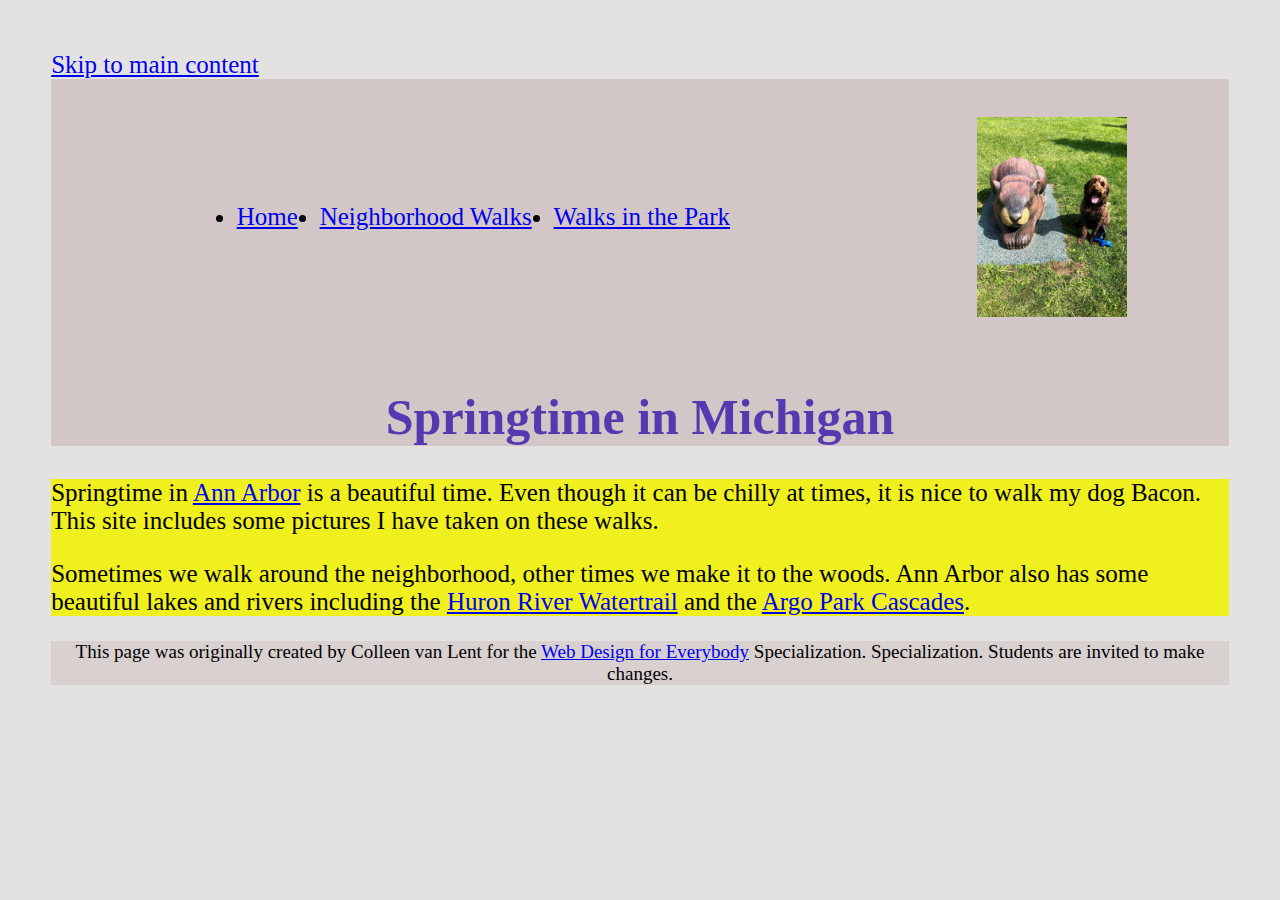
<file: index.html>
<!DOCTYPE html>
<html lang="en">

<head>
  <meta charset="utf-8">
  <meta name="viewport" content="width=device-width">
  <title>Springtime In Michigan</title>
  <!-- You will need to link to the CSS file -->
   <link rel="stylesheet" href="css/style.css">
</head>

<body>
  <div class="skip">
    <a href=#mainContent> Skip to main content</a>
  </div>
  <header>
    
    <div id="navAndHeaderImg">
      <nav>
        <ul>
          <li><a href="index.html">Home</a></li>
          <li><a href="neighborhood.html">Neighborhood Walks</a></li>
          <li><a href="parks.html">Walks in the Park</a></li>
        </ul>
      </nav>
     
      <div id="imgBlockInHeader">
        <img src="images/BaconGallupPark.jpg" width="150" height="auto" alt="Brown Labradoodle sitting next to a statue.">
      </div>
    </div>
     
    <h1>Springtime in Michigan</h1>
    
  </header>
  
  <main id="mainContent">
    <p>Springtime in <a href="https://www.michigan.org/city/ann-arbor">Ann Arbor</a> is a beautiful time. Even though
      it can be chilly at times, it is nice to walk my dog Bacon. This site includes some pictures I have taken on
      these walks. </p>

    <p>Sometimes we walk around the neighborhood, other times we make it to the woods. Ann Arbor also has some
      beautiful lakes and rivers including the <a
        href="https://www.annarbor.org/things-to-do/recreation-outdoors/huron-river/">Huron River Watertrail</a> and
      the <a href="https://www.a2gov.org/departments/Parks-Recreation/parks-places/argo/pages/default.aspx">Argo Park
        Cascades</a>.</p>

  </main>

  <footer>
    <p>This page was originally created by Colleen van Lent for the <a
        href="https://www.coursera.org/specializations/web-design"> Web Design for Everybody</a> Specialization.
      Specialization. Students are invited to make changes.</p>
  </footer>

</body>

</html>
</file>
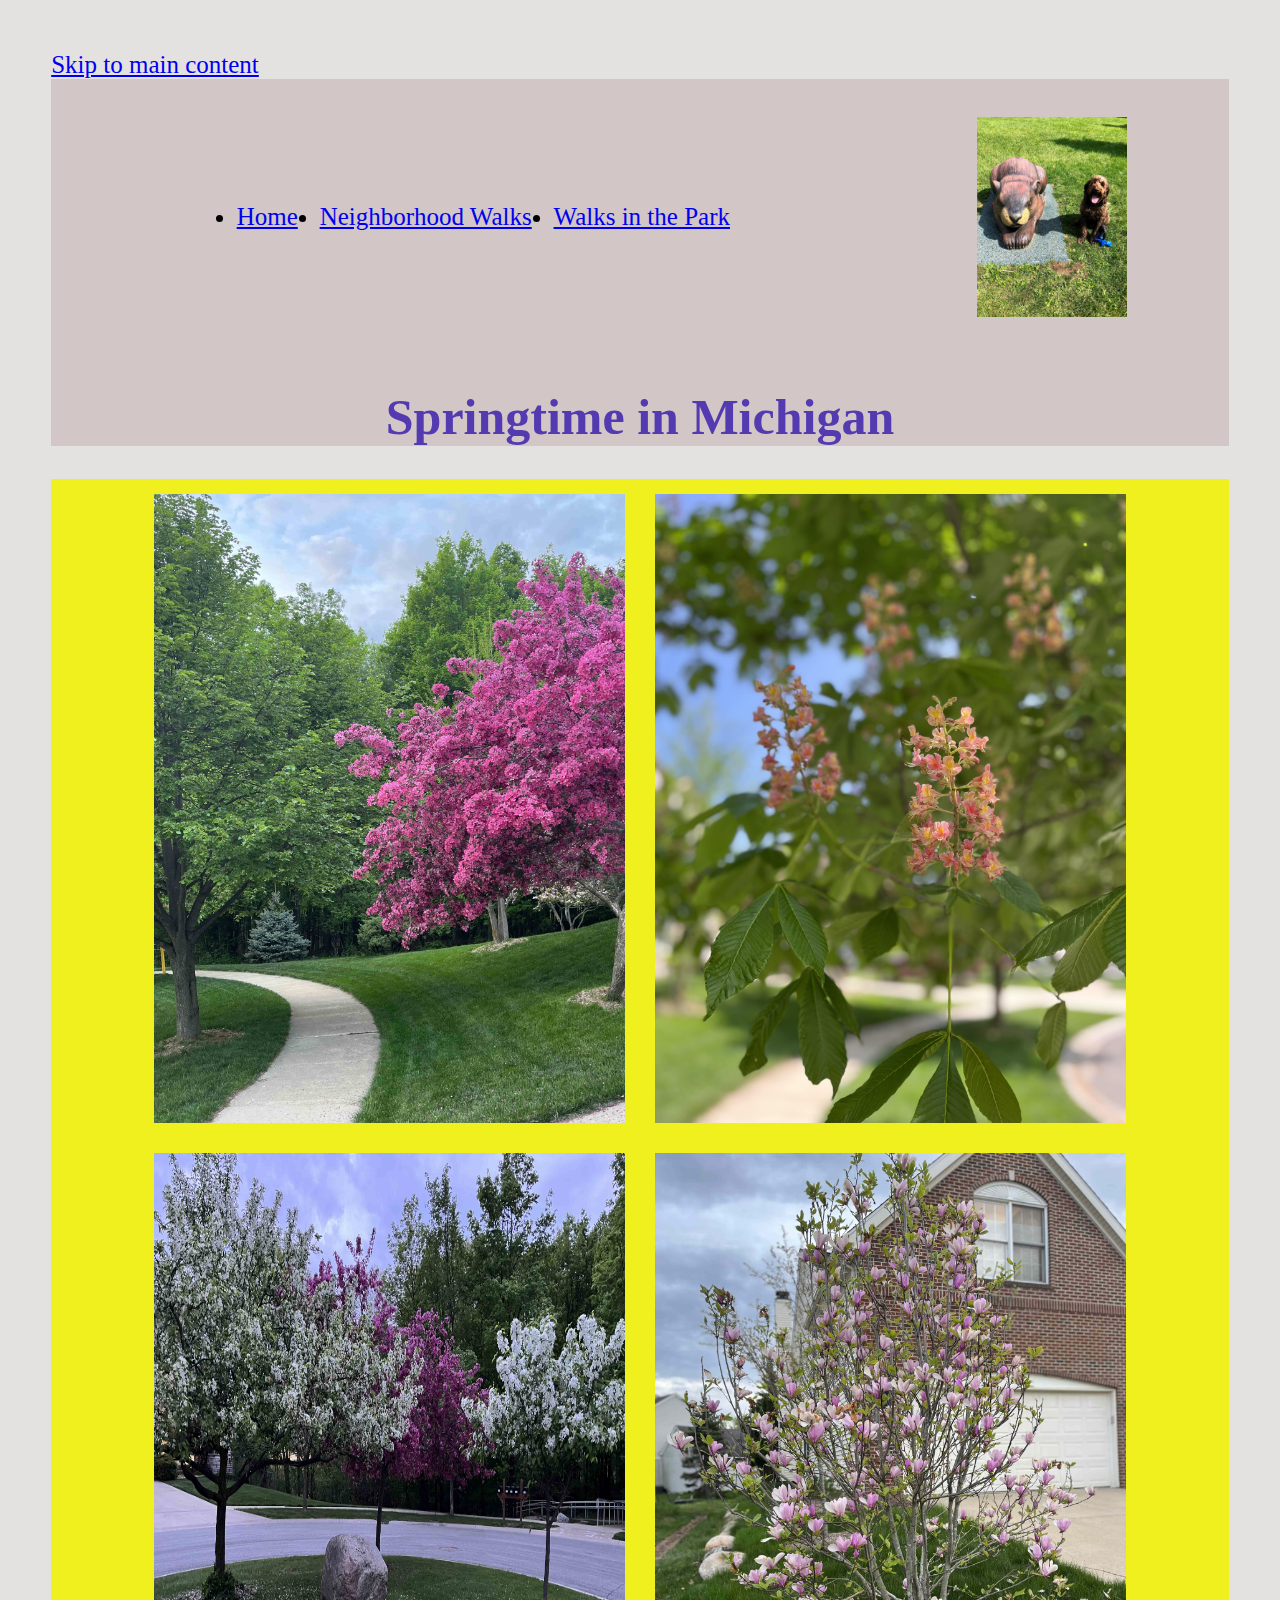
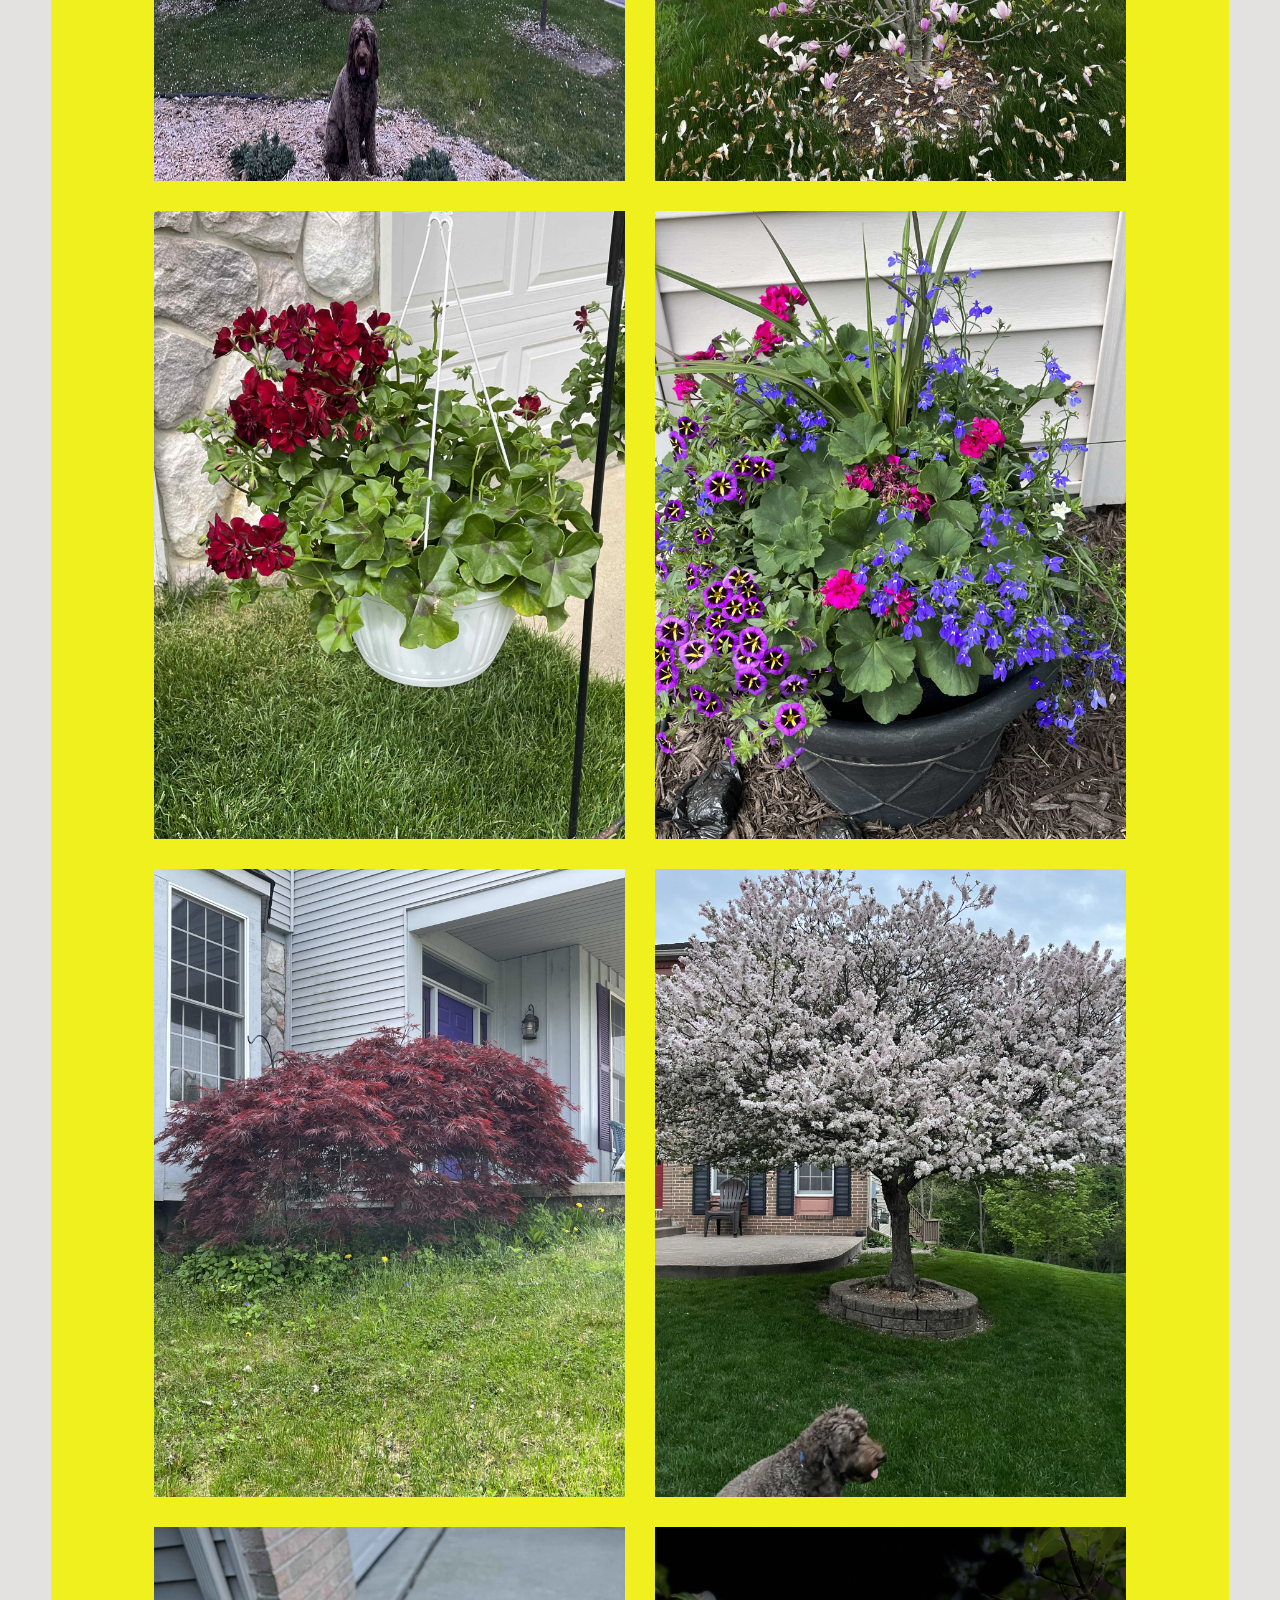
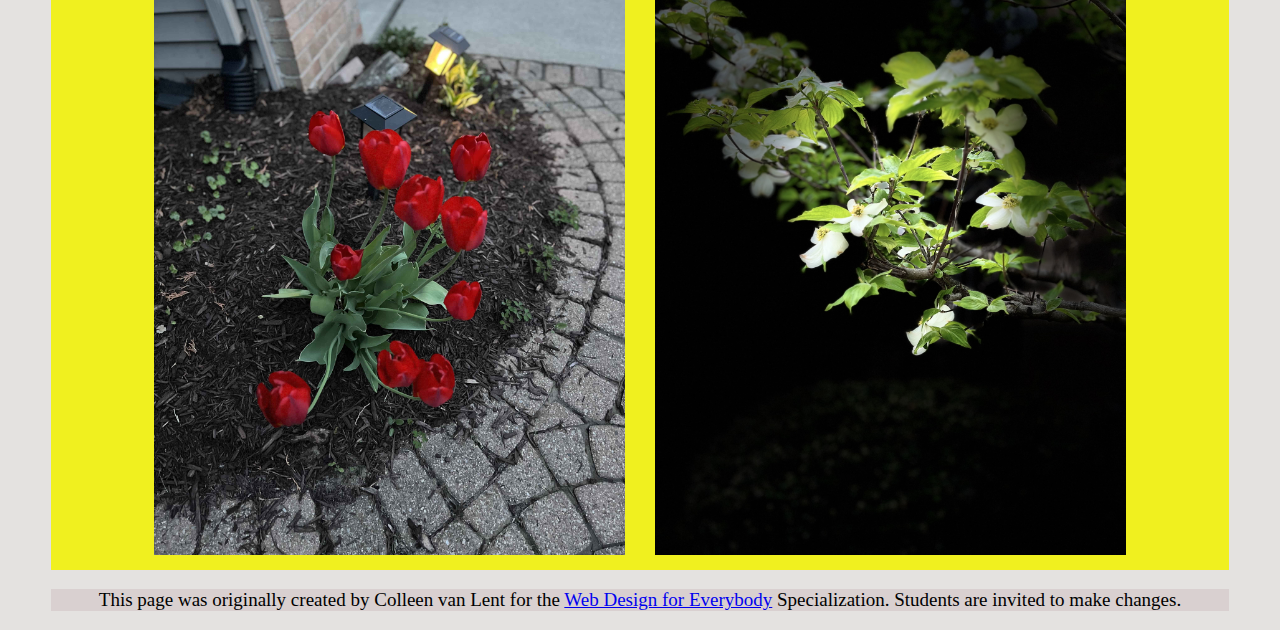
<file: neighborhood.html>
<!DOCTYPE html>
<html lang="en">

<head>
  <meta charset="utf-8">
  <meta name="viewport" content="width=device-width">
  <title>Neighborhood Walk</title>
  <!-- You will need to link to the CSS file -->
  <link rel="stylesheet" href="css/style.css">
</head>

<body>
  <div class="skip">
    <a href=#mainContent> Skip to main content</a>
  </div>

  <header>
    
    <div id="navAndHeaderImg">
      <nav>
        <ul>
          <li><a href="index.html">Home</a></li>
          <li><a href="neighborhood.html">Neighborhood Walks</a></li>
          <li><a href="parks.html">Walks in the Park</a></li>
        </ul>
      </nav>
     
      <div id="imgBlockInHeader">
        <img src="images/BaconGallupPark.jpg" width="150" height="auto" alt="Brown Labradoodle sitting next to a statue.">
      </div>
    </div>
     
    <h1>Springtime in Michigan</h1>
    
  </header>


  <main main id="mainContent">
    <div class="photoAlbum">
      <img src="images/bend_in_the_road.jpg"
        alt="a purple tree stands in contrast to the green leaved trees along a bend in the road" width="30%">
      <img src="images/pink_blossoms.jpg" alt="small pink blossoms on an otherwise green leaved tree" width="30%">
      <img src="images/blooming_trees.jpg" alt="brown labradoodle sitting in front of white and purple blooming  trees"
        width="30%">
      <img src="images/falling_petals.jpg" alt="a purple tulip tree that is beginning to shed its petals" width="30%">
      <img src="images/hanging_plants.jpg" alt="red and green plants in a decorative hanging basket" width="30%">
      <img src="images/potted_plants.jpg" alt="a decorative planter with a variety of brightly colored plants "
        width="30%">
      <img src="images/red_maple.jpg" alt="a small Japanese maple tree in front of a putple door" width="30%">
      <img src="images/tree_with_white_blooms.jpg"
        alt="brown labradoodle sitting in front of tree blooming with white petals" width="30%">
      <img src="images/tulips.jpg" alt="bright red tulips in front of a garden light" width="30%">
      <img src="images/white_buds_on_tree.jpg" alt="artsy shot of white blooms on a green tree with a dark background"
        width="30%">
    </div>
  </main>
  <footer>
    <p>This page was originally created by Colleen van Lent for the <a
        href="https://www.coursera.org/specializations/web-design"> Web Design for Everybody</a> Specialization.
      Students are invited to make changes.</p>
  </footer>

</body>

</html>
</file>
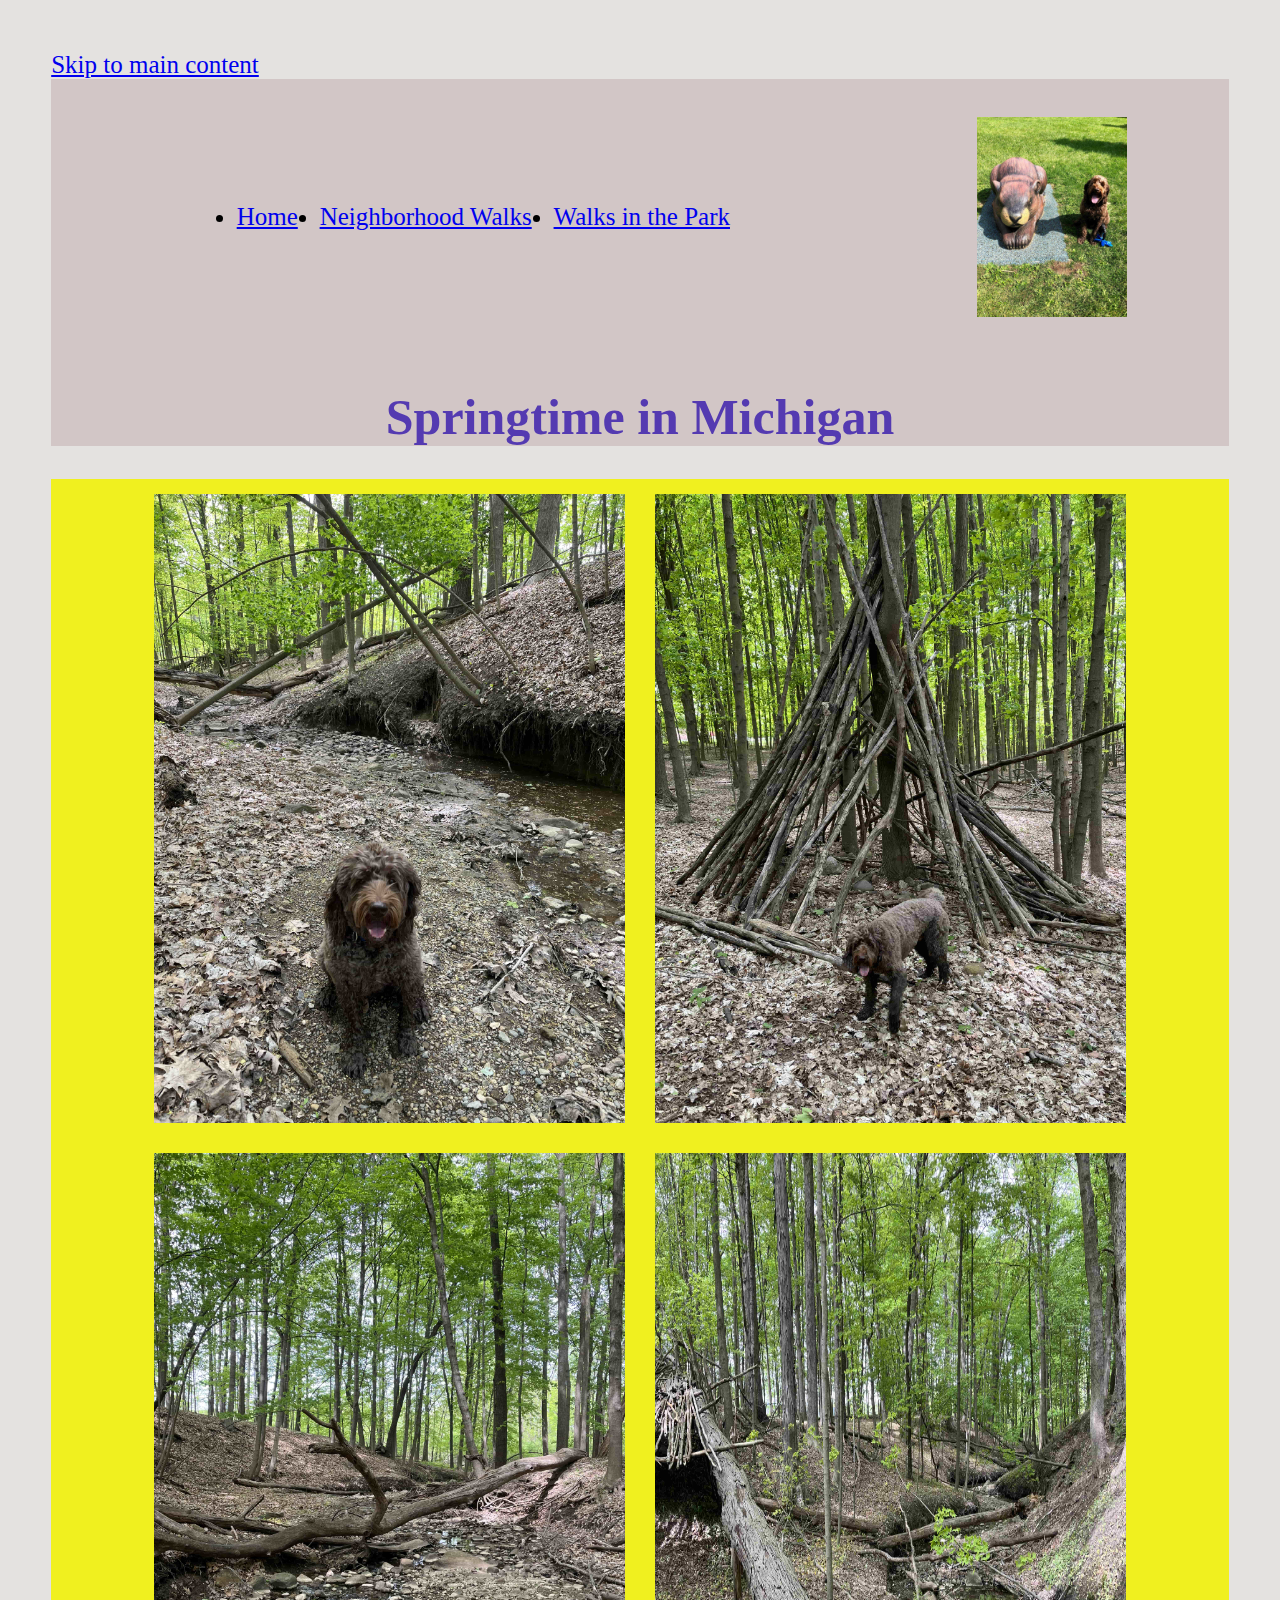
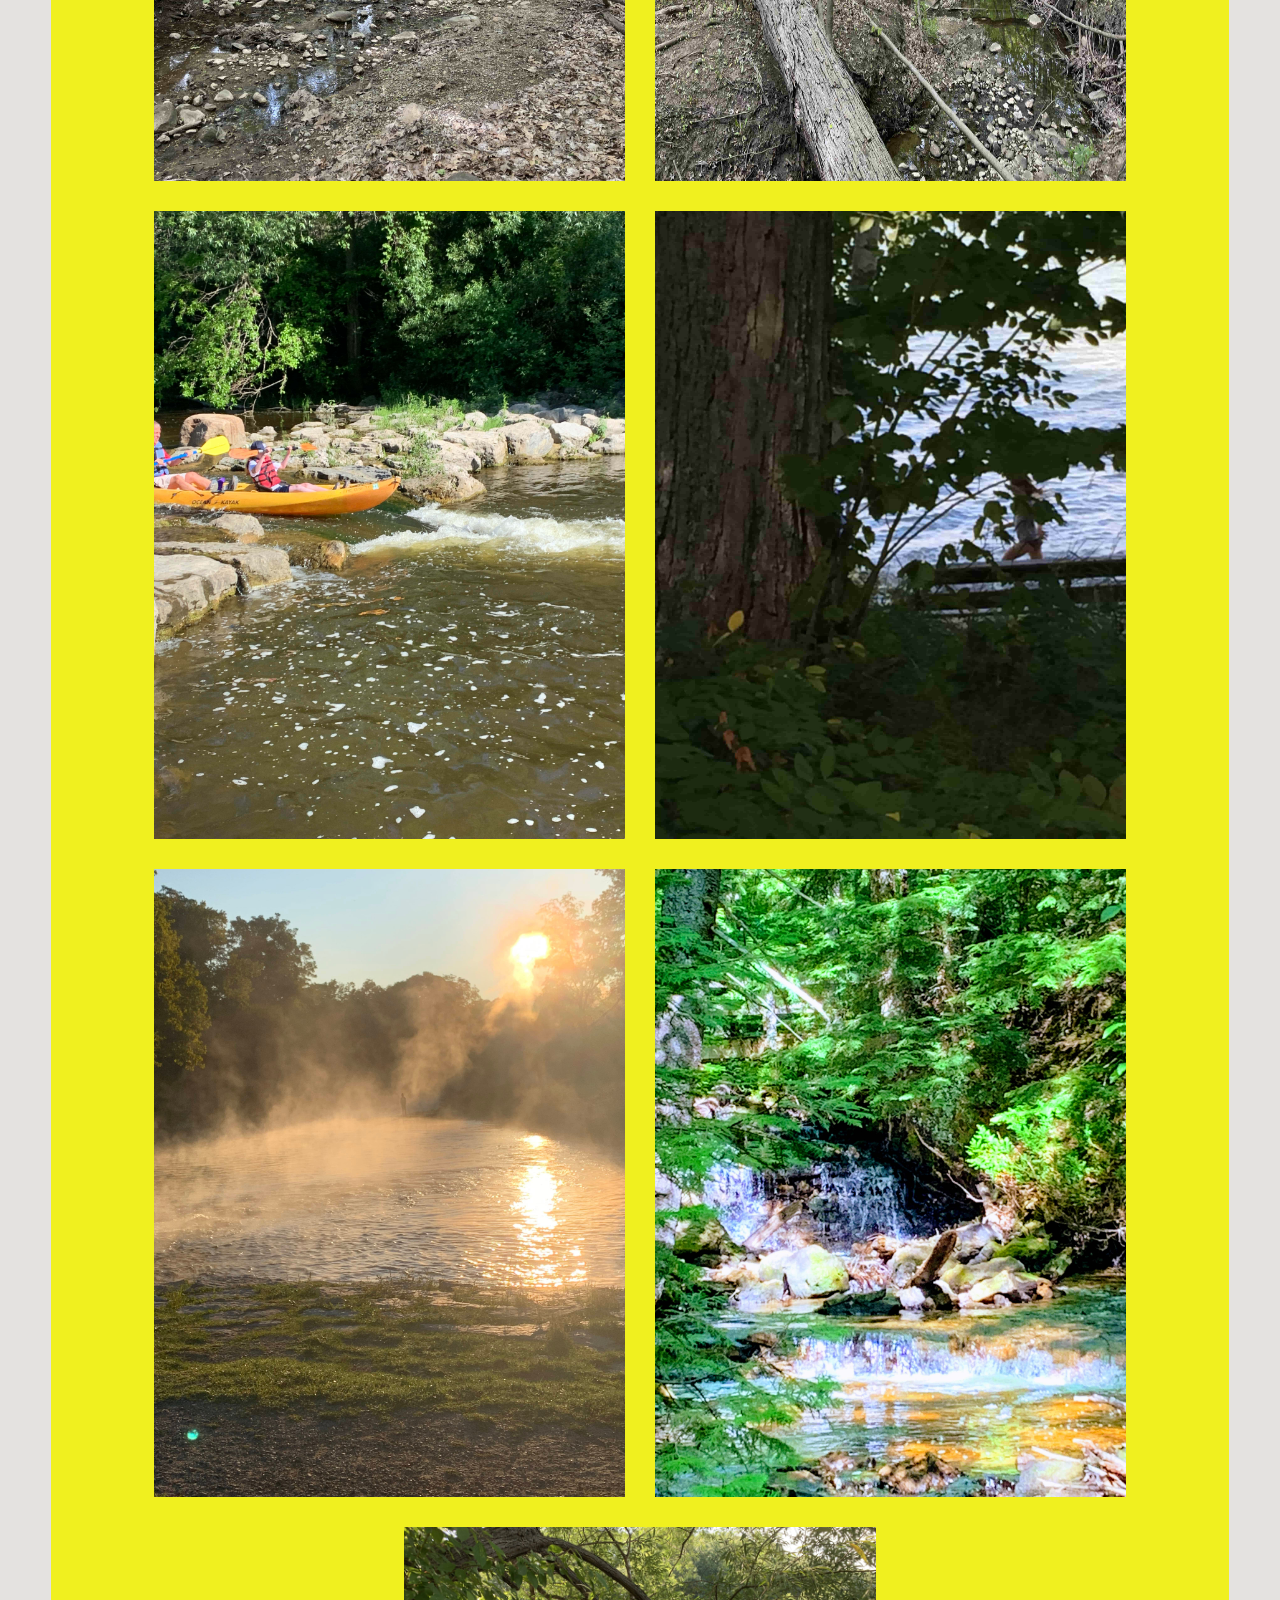
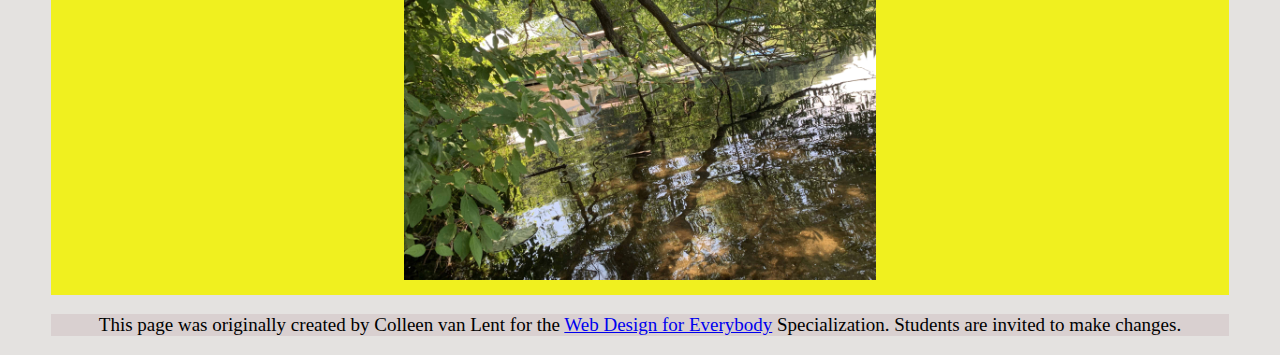
<file: parks.html>
<!DOCTYPE html>
<html lang="en">

<head>
  <meta charset="utf-8">
  <meta name="viewport" content="width=device-width">
  <title>Neighborhood Walk</title>
  <!-- You will need to link to the CSS file -->
  <link rel="stylesheet" href="css/style.css">
</head>

<body>
  <div class="skip">
    <a href=#mainContent> Skip to main content</a>
  </div> 
  <header>
    
    <div id="navAndHeaderImg">
      <nav>
        <ul>
          <li><a href="index.html">Home</a></li>
          <li><a href="neighborhood.html">Neighborhood Walks</a></li>
          <li><a href="parks.html">Walks in the Park</a></li>
        </ul>
      </nav>
     
      <div id="imgBlockInHeader">
        <img src="images/BaconGallupPark.jpg" width="150" height="auto" alt="Brown Labradoodle sitting next to a statue.">
      </div>
    </div>
     
    <h1>Springtime in Michigan</h1>
    
  </header>


  <main main id="mainContent">
    <div class="photoAlbum">
      <img src="images/bacon_in_the_woods.jpg" alt="brown labradoodle sitting near a stream in a wooded setting"
        width="30%">
      <img src="images/bacon_near_the_fort.jpg"
        alt="brown labradoodle posing in front of a makeshift fort made of branches" width="30%">
      <img src="images/downed_tree.jpg" alt="a downed tree crossign a stream" width="30%">
      <img src="images/fort_in_woods.jpg" alt="a small fort made of branches" width="30%">
      <img src="images/huron_river_cascades.jpg" alt=" two people on a kayak approaching some small rapids" width="30%">
      <img src="images/lake_view.jpg" alt="a glimpse of a child running along a lake obscured by branches" width="30%">
      <img src="images/mist_over_huron_river.jpg" alt="the mist rising over a river in the morning" width="30%">
      <img src="images/munising.jpg" alt="small waterfall" width="30%">
      <img src="images/reflected_tree.jpg" alt="reflection of a lake and trees" width="30%">

    </div>

  </main>
  <footer>
    <p>This page was originally created by Colleen van Lent for the <a
        href="https://www.coursera.org/specializations/web-design"> Web Design for Everybody</a> Specialization.
      Students are invited to make changes.</p>
  </footer>

</body>

</html>
</file>
<file: css/style.css>
body { font-family: Cambria, Cochin, Georgia, Times, 'Times New Roman', serif; 
      font-size: 25px; 
      margin-right: 4%; margin-left: 4%; margin-top: 4%; margin-bottom: 0%; 
      background-color: rgb(228, 226, 224);}

header { background-color:rgb(210, 198, 198);}

#navAndHeaderImg{ display: flex; }
   #navAndHeaderImg > nav {width: 70%; }

   #imgBlockInHeader{ width: 30%; 
                      display: flex;
                      justify-content: center;
                      align-items: center; }
    
   #imgBlockInHeader > img {margin: 10;}

    nav >ul{  margin: 15%;
              display: flex;
              flex-wrap: wrap;
              justify-content: space-evenly;} 

h1{text-align: center; color: rgb(84, 58, 177); font-size: 50px;}    

main{background-color: rgb(240, 240, 31);}

footer p{font-size: 19px; background-color:rgb(217, 208, 208) ;
         text-align: center;}

.photoAlbum{ display: flex;
             flex-wrap: wrap;
             justify-content: center;}

.photoAlbum img { width: 40%; margin: 15px;}
</file>
